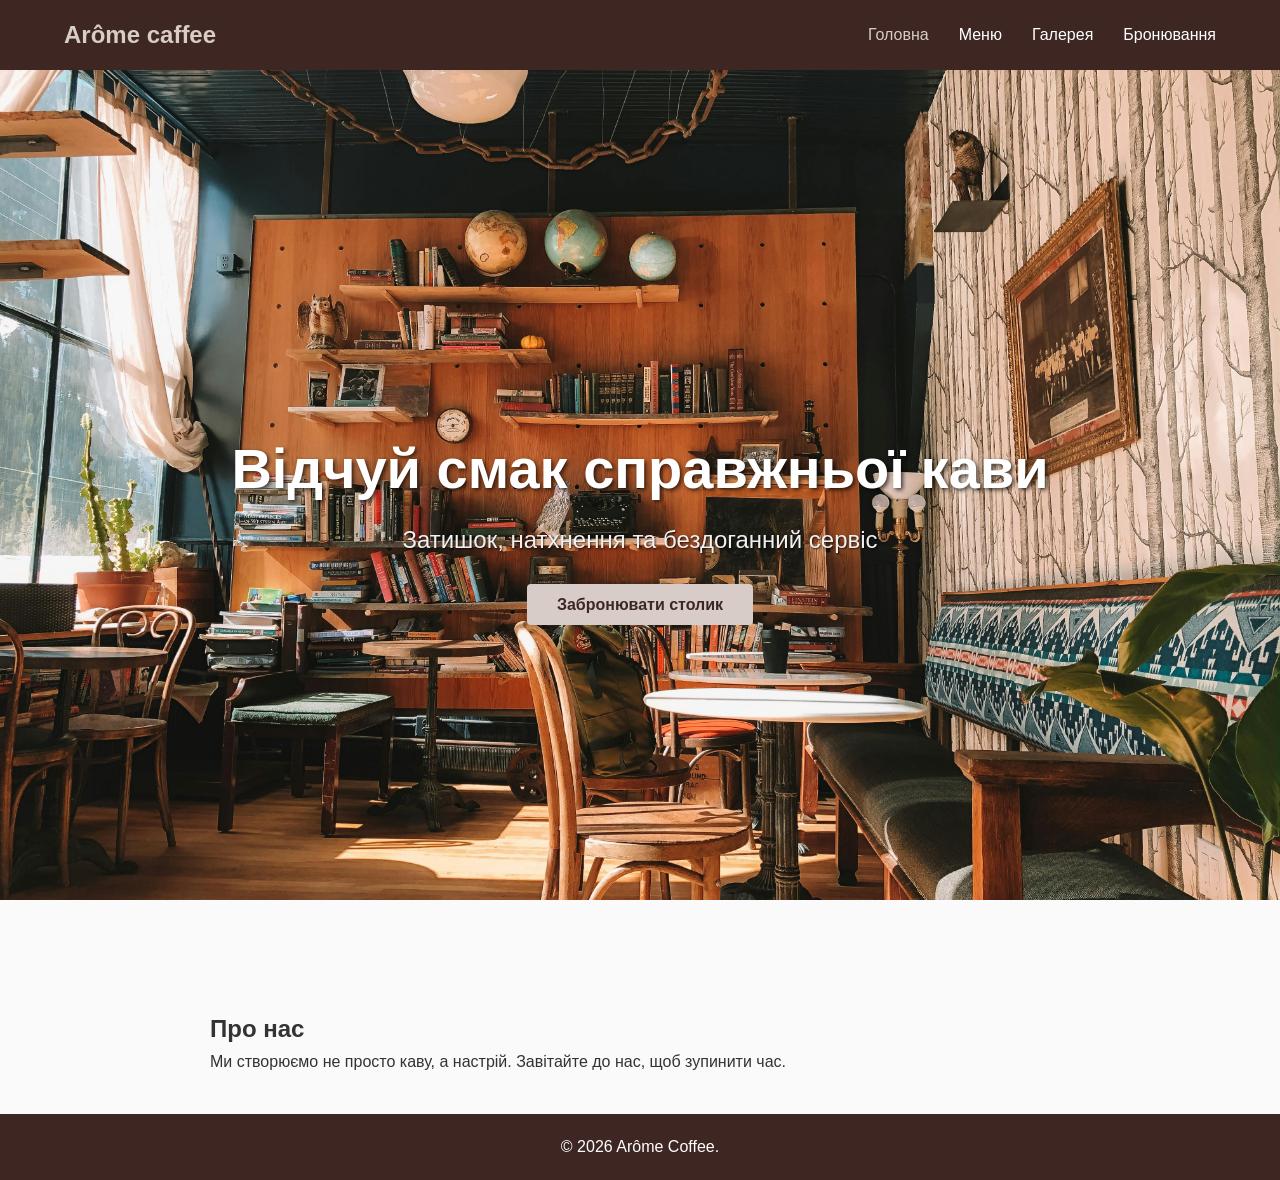
<file: index.html>
<!-- частина 1 + css -->
<!DOCTYPE html>
<html lang="uk">
<head>
   <meta charset="UTF-8">
   <meta name="viewport" content="width=device-width, initial-scale=1.0">
   <title>Arôme caffee | Головна</title>
   <link rel="stylesheet" href="style.css">
</head>
<body>
    
<!-- частина 2 + css - Евеліна -->
   <header class="navbar">
       <div class="logo">Arôme caffee</div>
       <button class="hamburger" id="hamburger">
           <span></span>
           <span></span>
           <span></span>
       </button>

<!-- частина 3 + css - Саша Троценко -->
       <nav class="nav-menu" id="navMenu">
           <a href="index.html" class="active">Головна</a>
           <a href="menu.html">Меню</a>
           <a href="gallery.html">Галерея</a>
           <a href="booking.html">Бронювання</a>
       </nav>
   </header>

<!-- частина 4 + css - Ваня -->
   <main>
   <section class="hero parallax">
       <div class="hero-content">
           <h1>Відчуй смак справжньої кави</h1>
           <p>Затишок, натхнення та бездоганний сервіс</p>
           <a href="booking.html" class="btn">Забронювати столик</a>
       </div>
   </section>

<!-- частина 5 + css - Саня -->
   <section class="content-block">
       <h2>Про нас</h2>
       <p>Ми створюємо не просто каву, а настрій. Завітайте до нас, щоб зупинити час.</p>
   </section>
  
   </main>
   <footer>
       <p>&copy; 2026 Arôme Coffee.</p>
   </footer>
   <script src="script.js"></script>
</body>
</html>
</file>
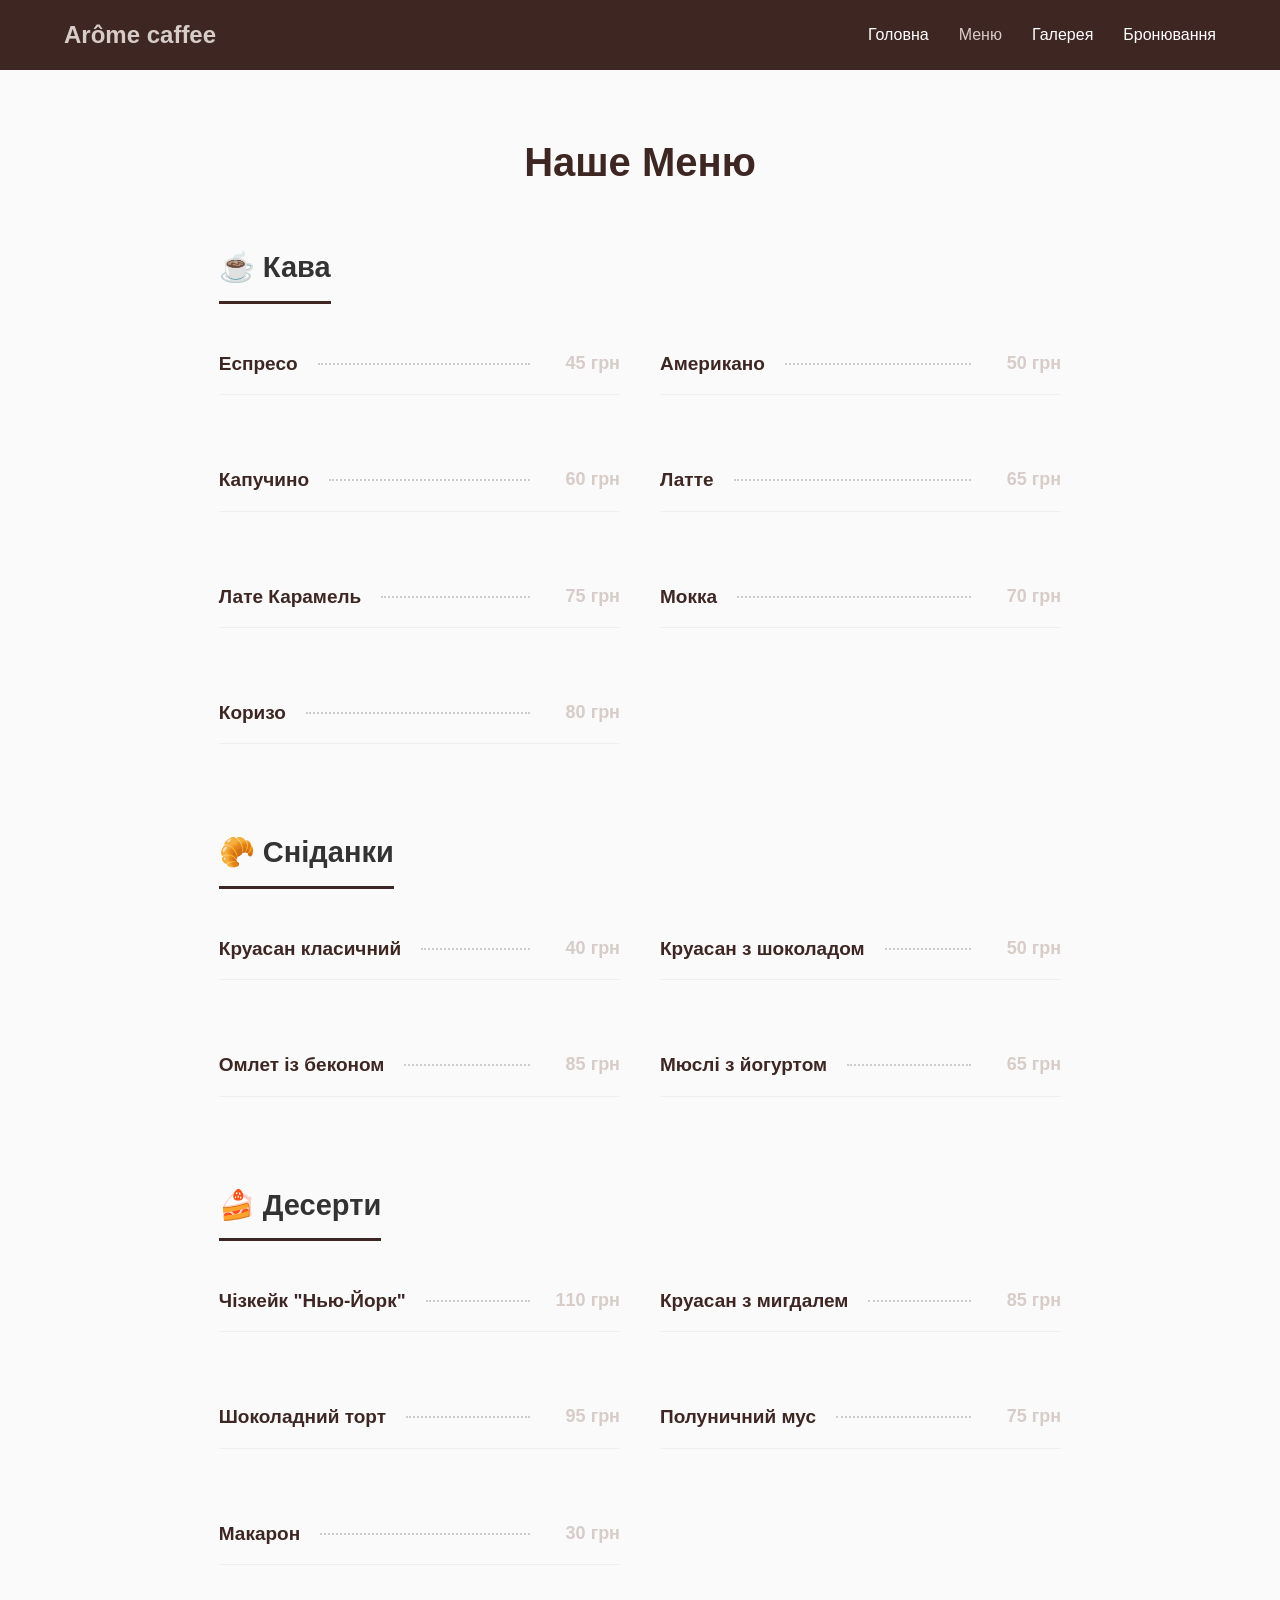
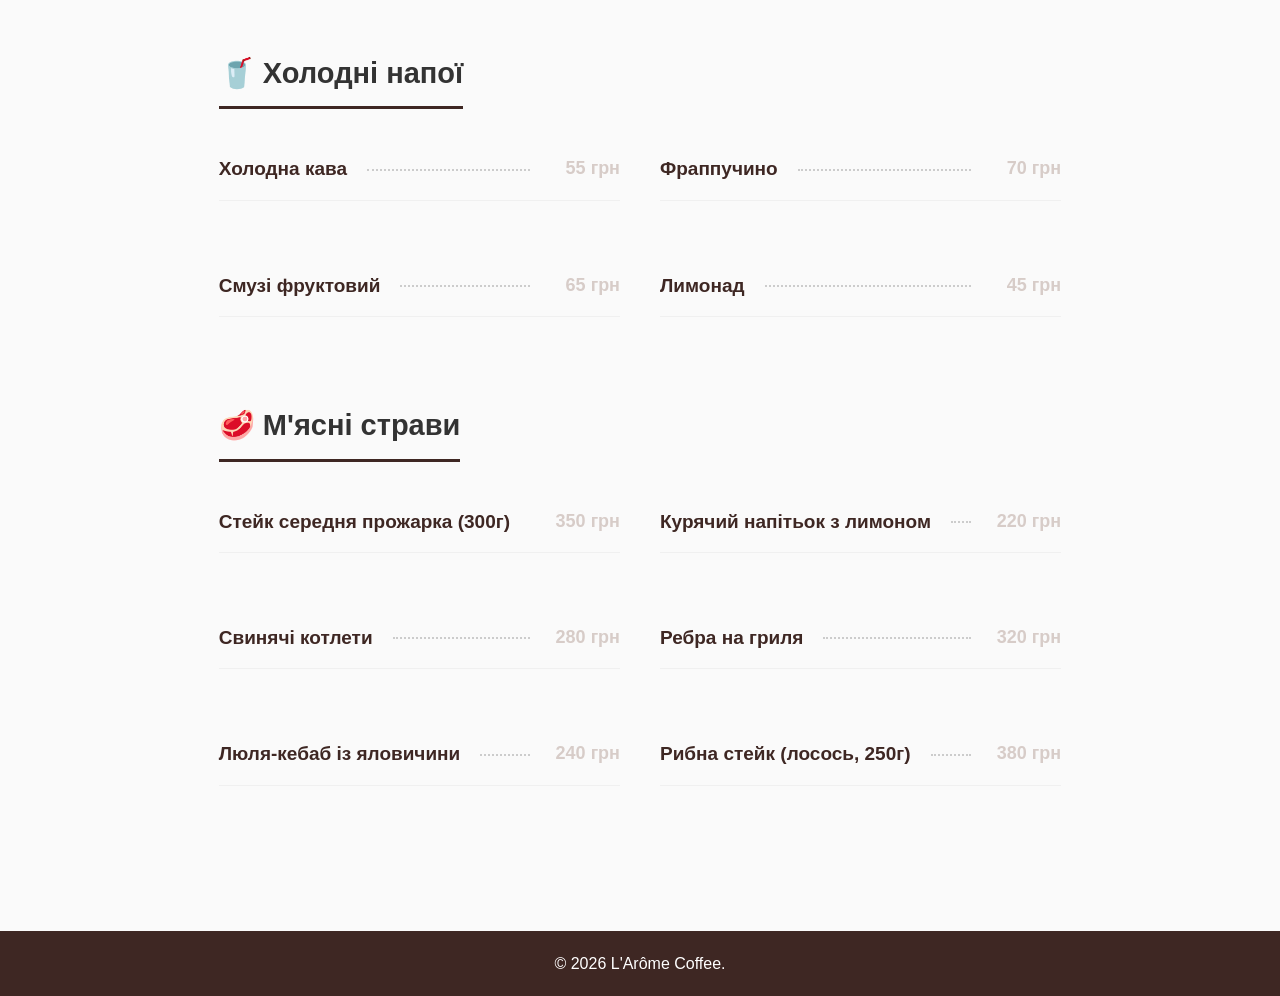
<file: menu.html>
<!DOCTYPE html>
<html lang="uk">
<head>
    <meta charset="UTF-8">
    <meta name="viewport" content="width=device-width, initial-scale=1.0">
    <title>Меню | Arôme caffee</title>
    <link rel="stylesheet" href="style.css">
</head>
<body>

    <header class="navbar">
        <div class="logo">Arôme caffee</div>
        <button class="hamburger" id="hamburger">
            <span></span>
            <span></span>
            <span></span>
        </button>
        <nav class="nav-menu" id="navMenu">
            <a href="index.html">Головна</a>
            <a href="menu.html" class="active">Меню</a>
            <a href="">Галерея</a>
            <a href="">Бронювання</a>
        </nav>
    </header>

<!-- частина 6 + css -->
    <main class="menu-container">
        <h1>Наше Меню</h1>

        <section class="menu-section">
            <h2>☕ Кава</h2>
            <ul class="menu-list">
                <li class="menu-item">
                    <span class="dish-name">Еспресо</span>
                    <span class="dots"></span>
                    <span class="dish-price">45 грн</span>
                </li>
                <li class="menu-item">
                    <span class="dish-name">Американо</span>
                    <span class="dots"></span>
                    <span class="dish-price">50 грн</span>
                </li>
                <li class="menu-item">
                    <span class="dish-name">Капучино</span>
                    <span class="dots"></span>
                    <span class="dish-price">60 грн</span>
                </li>
                <li class="menu-item">
                    <span class="dish-name">Латте</span>
                    <span class="dots"></span>
                    <span class="dish-price">65 грн</span>
                </li>
                <li class="menu-item">
                    <span class="dish-name">Лате Карамель</span>
                    <span class="dots"></span>
                    <span class="dish-price">75 грн</span>
                </li>
                <li class="menu-item">
                    <span class="dish-name">Мокка</span>
                    <span class="dots"></span>
                    <span class="dish-price">70 грн</span>
                </li>
                <li class="menu-item">
                    <span class="dish-name">Коризо</span>
                    <span class="dots"></span>
                    <span class="dish-price">80 грн</span>
                </li>
            </ul>
        </section>
<!-- частина 6 - кінець -->
 
        <section class="menu-section">
            <h2>🥐 Сніданки</h2>
            <ul class="menu-list">
                <li class="menu-item">
                    <span class="dish-name">Круасан класичний</span>
                    <span class="dots"></span>
                    <span class="dish-price">40 грн</span>
                </li>
                <li class="menu-item">
                    <span class="dish-name">Круасан з шоколадом</span>
                    <span class="dots"></span>
                    <span class="dish-price">50 грн</span>
                </li>
                <li class="menu-item">
                    <span class="dish-name">Омлет із беконом</span>
                    <span class="dots"></span>
                    <span class="dish-price">85 грн</span>
                </li>
                <li class="menu-item">
                    <span class="dish-name">Мюслі з йогуртом</span>
                    <span class="dots"></span>
                    <span class="dish-price">65 грн</span>
                </li>
            </ul>
        </section>

        <section class="menu-section">
            <h2>🍰 Десерти</h2>
            <ul class="menu-list">
                <li class="menu-item">
                    <span class="dish-name">Чізкейк "Нью-Йорк"</span>
                    <span class="dots"></span>
                    <span class="dish-price">110 грн</span>
                </li>
                <li class="menu-item">
                    <span class="dish-name">Круасан з мигдалем</span>
                    <span class="dots"></span>
                    <span class="dish-price">85 грн</span>
                </li>
                <li class="menu-item">
                    <span class="dish-name">Шоколадний торт</span>
                    <span class="dots"></span>
                    <span class="dish-price">95 грн</span>
                </li>
                <li class="menu-item">
                    <span class="dish-name">Полуничний мус</span>
                    <span class="dots"></span>
                    <span class="dish-price">75 грн</span>
                </li>
                <li class="menu-item">
                    <span class="dish-name">Макарон</span>
                    <span class="dots"></span>
                    <span class="dish-price">30 грн</span>
                </li>
            </ul>
        </section>

        <section class="menu-section">
            <h2>🥤 Холодні напої</h2>
            <ul class="menu-list">
                <li class="menu-item">
                    <span class="dish-name">Холодна кава</span>
                    <span class="dots"></span>
                    <span class="dish-price">55 грн</span>
                </li>
                <li class="menu-item">
                    <span class="dish-name">Фраппучино</span>
                    <span class="dots"></span>
                    <span class="dish-price">70 грн</span>
                </li>
                <li class="menu-item">
                    <span class="dish-name">Смузі фруктовий</span>
                    <span class="dots"></span>
                    <span class="dish-price">65 грн</span>
                </li>
                <li class="menu-item">
                    <span class="dish-name">Лимонад</span>
                    <span class="dots"></span>
                    <span class="dish-price">45 грн</span>
                </li>
            </ul>
        </section>

        
        <section class="menu-section">
            <h2>🥩 М'яснi страви</h2>
            <ul class="menu-list">
                <li class="menu-item">
                    <span class="dish-name">Стейк середня прожарка (300г)</span>
                    <span class="dots"></span>
                    <span class="dish-price">350 грн</span>
                </li>
                <li class="menu-item">
                    <span class="dish-name">Курячий напітьок з лимоном</span>
                    <span class="dots"></span>
                    <span class="dish-price">220 грн</span>
                </li>
                <li class="menu-item">
                    <span class="dish-name">Свинячі котлети</span>
                    <span class="dots"></span>
                    <span class="dish-price">280 грн</span>
                </li>
                <li class="menu-item">
                    <span class="dish-name">Ребра на гриля</span>
                    <span class="dots"></span>
                    <span class="dish-price">320 грн</span>
                </li>
                <li class="menu-item">
                    <span class="dish-name">Люля-кебаб із яловичини</span>
                    <span class="dots"></span>
                    <span class="dish-price">240 грн</span>
                </li>
                <li class="menu-item">
                    <span class="dish-name">Рибна стейк (лосось, 250г)</span>
                    <span class="dots"></span>
                    <span class="dish-price">380 грн</span>
                </li>
            </ul>
        </section>
    </main>
    <footer>
        <p>&copy; 2026 L'Arôme Coffee.</p>
    </footer>
    <script src="script.js"></script>
</body>
</html>
</file>
<file: style.css>
/* частина 1 */
:root {
    --primary-color: #3e2723; 
    --accent-color: #d7ccc8;  
    --text-color: #333;
    --bg-color: #fafafa;
}

* {
    box-sizing: border-box; /* враховує padding і border у ширині/висоті */
    margin: 0; 
    padding: 0; 
}

body {
    font-family: 'Segoe UI', Tahoma, Geneva, Verdana, sans-serif;
    background-color: var(--bg-color);
    color: var(--text-color);
    line-height: 1.6;
    display: flex;
    flex-direction: column;
    min-height: 100vh;/* сторінка мінімум на всю висоту екрану */
}

/* частина 2 - Евеліна */
.navbar {
    display: flex;
    justify-content: space-between;
    align-items: center;
    padding: 16px 5%;
    background-color: var(--primary-color);
    color: #fff;
    position: sticky;/* Робить елемент "липким" при скролі */
    top: 0;/* Від якої точки прилипає (0 = верх екрану) */
    z-index: 100;/* Пріоритет шару (щоб був поверх інших елементів) */
}

.logo {
    font-size: 24px;
    font-weight: bold;
    color: var(--accent-color);
}

/* частина 3 - Саша Троценко */
/* ===== СТИЛІ ЛІНІЙ БУРГЕР-МЕНЮ ===== */
.hamburger {
    display: none;
    flex-direction: column;
    background: none;
    border: none;
    cursor: pointer;
    padding: 8px;
}

.hamburger span {
    width: 25px;
    height: 3px;
    background-color: #fff;
    margin: 5px 0;
    transition: all 0.3s ease;
    border-radius: 2px;
}

/* частина 4 - Ваня */
/* ===== АНІМАЦІЯ ПРИ АКТИВНОМУ СТАНІ (коли меню відкрите) ===== */

.hamburger.active span:nth-child(1) {
    transform: rotate(45deg) translate(10px, 10px);
}


.hamburger.active span:nth-child(2) {
    opacity: 0;
}

/* Третя лінія */
.hamburger.active span:nth-child(3) {
    transform: rotate(-45deg) translate(10px, -10px);
}

.nav-menu {
    display: flex;
    gap: 30px;
}

.nav-menu a {
    color: #fff;
    text-decoration: none;
    font-weight: 500;
    transition: color 0.3s;
}

.nav-menu a:hover, .nav-menu a.active {
    color: var(--accent-color);
}
/* частина 5 - Саня */
.parallax {
    background-image: url('img/pexels-haleyve-3968061.jpg'); 
    height: 100vh;
    background-attachment: fixed;/* Фіксує фон відносно вікна браузера */
    background-size: cover;
    display: flex;
    align-items: center;
    justify-content: center;
    text-align: center;
}

.hero-content h1 {
    font-size: 56px;
    color: #fff;
    text-shadow: 2px 2px 4px rgba(0,0,0,0.7);
    margin-bottom: 8px;
}

.hero-content p {
    font-size: 24px;
    color: #f0f0f0;
    margin-bottom: 32px;
    text-shadow: 1px 1px 2px rgba(0,0,0,0.7);
}
/* частина 6 */
.btn {
    padding: 12px 30px;
    background-color: var(--accent-color);
    color: var(--primary-color);
    text-decoration: none;
    font-weight: bold;
    border-radius: 4px;
    transition: background 0.3s;
    border: none;
    cursor: pointer;
}

.btn:hover {
    background-color: #fff;
}

footer {
    background-color: var(--primary-color);
    color: #fff;
    text-align: center;
    padding: 20px 0;
    
}

.content-block {
    max-width: 900px;/* елемент НЕ стане ширшим за 900px */
    margin: 40px auto;
    padding: 0 20px;
    flex: 1;/* Елемент займає весь доступний простір у flex-контейнері */
}

/* частина 7 */

/* сторінка 2 */
.menu-container {
    max-width: 1000px;
    margin: 60px auto;
    padding: 0 20px;
    flex: 1;
}

.menu-container h1 {
    font-size: 40px;
    color: var(--primary-color);
    margin-bottom: 50px;
    text-align: center;
    font-weight: 700;
}

.menu-section {
    margin-bottom: 60px;
}

.menu-section h2 {
    border-bottom: 3px solid var(--primary-color);
    display: inline-block;
    margin-bottom: 30px;
    padding-bottom: 10px;
    font-size: 29px;
    font-weight: 700;
}

.menu-list {
    list-style: none;
    display: grid;
    grid-template-columns: 1fr 1fr;
    gap: 30px 40px;
}
/* частина 8 */
.menu-item {
    display: flex;
    margin-bottom: 25px;
    padding: 15px 0;
    border-bottom: 1px solid #f0f0f0;
}

.dish-name {
    font-weight: bold;
    padding-right: 10px;
    font-size: 19px;
    color: var(--primary-color);
} 

.dots {
    flex: 1;
    border-bottom: 2px dotted #ccc;
    margin: 0 10px;
    align-self: center; 
}

.dish-price {
    font-weight: bold;
    padding-left: 10px;
    color: var(--accent-color);
    font-size: 18px;
    min-width: 80px;
    text-align: right;
} 


/* частина 9 */

/* --- Адаптивність (Mobile) --- */
@media (max-width: 768px) {
    .navbar {
        flex-direction: row;
        justify-content: space-between;
        align-items: center;
    }

    .hamburger {
        display: flex;
        order: 2;
    }image.png

    .logo {
        order: 1;
    }

    .nav-menu {
        order: 3;
        position: fixed;
        left: -100%;
        top: 60px;
        flex-direction: column;
        background-color: var(--primary-color);
        width: 100%;
        text-align: center;
        transition: 0.3s;
        box-shadow: 0 10px 27px rgba(0, 0, 0, 0.05);
        padding: 20px 0;
        gap: 0;
    }

    .nav-menu.active {
        left: 0;
    }

    .nav-menu a {
        display: block;
        padding: 15px 0;
        transition: background-color 0.3s;
    }

    .nav-menu a:hover {
        background-color: rgba(215, 204, 200, 0.1);
    }

    .hero-content h1 {
        font-size: 2.2rem;
    }

    /* частина 10 */
    /* Адаптація меню: перетворення списку на картки */
    .menu-container h1 {
        font-size: 1.8rem;
        margin-bottom: 30px;
    }

    .menu-section {
        margin-bottom: 40px;
    }

    .menu-list {
        grid-template-columns: 1fr;
        gap: 15px 20px;
    }

    .menu-section h2 {
        font-size: 1.4rem;
        margin-bottom: 20px;
        padding-bottom: 8px;
    }

    .menu-item {
        flex-direction: column;
        align-items: flex-start;
        background: #fff;
        border: 2px solid #eee;
        padding: 20px;
        border-radius: 12px;
        box-shadow: 0 2px 8px rgba(0,0,0,0.08);
        margin-bottom: 20px;
        border-bottom: none;
    }

    .dots {
        display: none;
    }

    .dish-price {
        align-self: flex-end;
        background-color: var(--accent-color);
        padding: 8px 16px;
        border-radius: 6px;
        color: #fff;
        font-size: 1rem;
        text-align: center;
        min-width: auto;
    }

    .dish-name {
        font-size: 1.2rem;
        margin-bottom: 5px;
        color: var(--primary-color);
    }
    
    .dish-price {
        align-self: flex-end;
        background-color: var(--accent-color);
        padding: 5px 10px;
        border-radius: 4px;
        color: #333;
    }


}



/* 
.gallery-container {
    padding: 40px 5%;
    text-align: center;
    flex: 1;
}

.gallery-grid {
    display: grid;
    grid-template-columns: repeat(auto-fit, minmax(300px, 1fr)); 
    gap: 30px;
    margin-top: 30px;
}

.gallery-item {
    border-radius: 12px;
    overflow: hidden;
    box-shadow: 0 4px 12px rgba(0, 0, 0, 0.1);
    transition: transform 0.3s, box-shadow 0.3s;
    padding: 8px;
    background: #fff;
}

.gallery-item:hover {
    transform: translateY(-8px);
    box-shadow: 0 8px 20px rgba(0, 0, 0, 0.15);
}

.gallery-item img {
    width: 100%;
    height: 300px;
    object-fit: cover;
    border-radius: 8px;
    transition: transform 0.3s;
}

.gallery-item img:hover {
    transform: scale(1.05);
}

.booking-section {
    flex: 1;
    min-height: 500px;
    display: flex;
    align-items: center;
    justify-content: center;
    padding: 40px 20px;
}

.booking-form-container {
    background: linear-gradient(180deg, #ffffff 0%, #fcf9f7 100%);
    padding: 60px 50px;
    border-radius: 20px;
    width: 100%;
    max-width: 520px;
    box-shadow: 0 15px 50px rgba(62, 39, 35, 0.25),
                0 0 1px rgba(62, 39, 35, 0.1);
    border: 1px solid rgba(215, 204, 200, 0.6);
    backdrop-filter: blur(10px);
}

.booking-form-container h2 {
    color: var(--primary-color);
    margin-bottom: 15px;
    text-align: center;
    font-size: 2.2rem;
    font-weight: 700;
    letter-spacing: -0.5px;
}

.form-description {
    text-align: center;
    color: #999;
    font-size: 0.95rem;
    margin-bottom: 30px;
    font-style: italic;
}

.form-group {
    margin-bottom: 6px;
    text-align: left;
}

.form-row {
    display: grid;
    grid-template-columns: 1fr 1fr;
    gap: 20px;
    margin-bottom: 24px;
}

.form-group-half {
    margin-bottom: 0;
}

.form-group label {
    display: block;
    margin-bottom: 10px;
    font-weight: 650;
    color: var(--primary-color);
    font-size: 0.98rem;
    letter-spacing: 0.3px;
}

.form-error {
    display: block;
    color: #d32f2f;
    font-size: 0.85rem;
    margin-top: 5px;
    min-height: 16px;
}

.form-checkbox {
    display: flex;
    align-items: center;
    gap: 12px;
    margin-top: 50PX;
}

.form-checkbox input[type="checkbox"] {
    width: 20px;
    height: 20px;
    cursor: pointer;
    accent-color: var(--accent-color);
}

.checkbox-label {
    margin: 0;
    font-size: 0.9rem;
    cursor: pointer;
    font-weight: 500;
    color: var(--text-color);
}

input[type="text"],
input[type="number"],
input[type="date"],
input[type="time"] {
    width: 100%;
    padding: 14px 16px;
    border: 2px solid #e0d5ce;
    border-radius: 10px;
    font-size: 1rem;
    font-family: inherit;
    background: #fafaf8;
    transition: all 0.3s cubic-bezier(0.4, 0, 0.2, 1);
    color: var(--text-color);
}

input[type="text"]::placeholder,
input[type="number"]::placeholder {
    color: #b8a89f;
}

input[type="text"]:focus,
input[type="number"]:focus,
input[type="date"]:focus,
input[type="time"]:focus {
    outline: none;
    border-color: var(--accent-color);
    background: #fff;
    box-shadow: 0 0 0 4px rgba(215, 204, 200, 0.3),
                inset 0 0 0 1px rgba(62, 39, 35, 0.05);
}

input[type="date"],
input[type="time"] {
    cursor: pointer;
}
input[type="date"]::-webkit-calendar-picker-indicator,
input[type="time"]::-webkit-calendar-picker-indicator {
    cursor: pointer;
    color: var(--primary-color);
}
.guests-selector {
    display: flex;
    align-items: center;
    gap: 0;
    border: 2px solid #e0d5ce;
    border-radius: 10px;
    overflow: hidden;
    background: #fafaf8;
}

.guest-btn {
    background: var(--accent-color);
    border: none;
    padding: 12px 16px;
    font-size: 1.2rem;
    cursor: pointer;
    transition: all 0.3s;
    color: #fff;
    font-weight: bold;
}

.guest-btn:hover {
    background: #c9a896;
}

.guest-btn:active {
    transform: scale(0.95);
}

#guests {
    flex: 1;
    border: none;
    background: transparent;
    text-align: center;
    font-size: 1.2rem;
    font-weight: bold;
    color: var(--primary-color);
    padding: 12px 16px;
}

#guests:focus {
    outline: none;
}

.btn-full {
    width: 100%;
    padding: 16px 20px;
    font-size: 1.05rem;
    font-weight: 700;
    background: linear-gradient(135deg, var(--accent-color) 0%, #c9a896 100%);
    color: #fff;
    border: none;
    border-radius: 10px;
    cursor: pointer;
    transition: all 0.3s cubic-bezier(0.4, 0, 0.2, 1);
    box-shadow: 0 6px 20px rgba(62, 39, 35, 0.15);
    text-transform: uppercase;
    letter-spacing: 0.8px;
    position: relative;
    overflow: hidden;
}

.btn-full::before {
    content: '';
    position: absolute;
    top: 0;
    left: -100%;
    width: 100%;
    height: 100%;
    background: rgba(255, 255, 255, 0.2);
    transition: left 0.3s ease;
}

.btn-full:hover::before {
    left: 100%;
}

.btn-full:hover {
    background: linear-gradient(135deg, #e8d7d0 0%, #d7ccc8 100%);
    transform: translateY(-3px);
    box-shadow: 0 10px 30px rgba(62, 39, 35, 0.25);
    color: var(--primary-color);
}

.btn-full:active {
    transform: translateY(-1px);
    box-shadow: 0 6px 15px rgba(62, 39, 35, 0.2);
} 
    

@media (max-width: 768px) {
   

    /* .booking-form-container {
        padding: 40px 25px;
        max-width: 100%;
    }

    .booking-form-container h2 {
        font-size: 1.6rem;
    }

    .form-description {
        font-size: 0.85rem;
        margin-bottom: 25px;
    }

    .form-row {
        grid-template-columns: 1fr;
        gap: 15px;
        margin-bottom: 20px;
    }

    .form-group {
        margin-bottom: 20px;
    }

    .form-group label {
        font-size: 0.9rem;
    }

    input[type="text"],
    input[type="number"],
    input[type="date"],
    input[type="time"] {
        padding: 12px 14px;
        font-size: 16px;
    }

    .guests-selector {
        height: 44px;
    }

    .guest-btn {
        padding: 10px 14px;
        font-size: 1.1rem;
    }

    #guests {
        padding: 10px 12px;
        font-size: 1.1rem;
    }

    .btn-full {
        padding: 14px 16px;
        font-size: 0.95rem;
        letter-spacing: 0.5px;
    }

    .gallery-grid {
        gap: 20px;
        grid-template-columns: repeat(auto-fit, minmax(250px, 1fr));
    }

    .gallery-item {
        padding: 6px;
    }

    .gallery-item img {
        height: 250px;
    } 

}


*/
</file>
